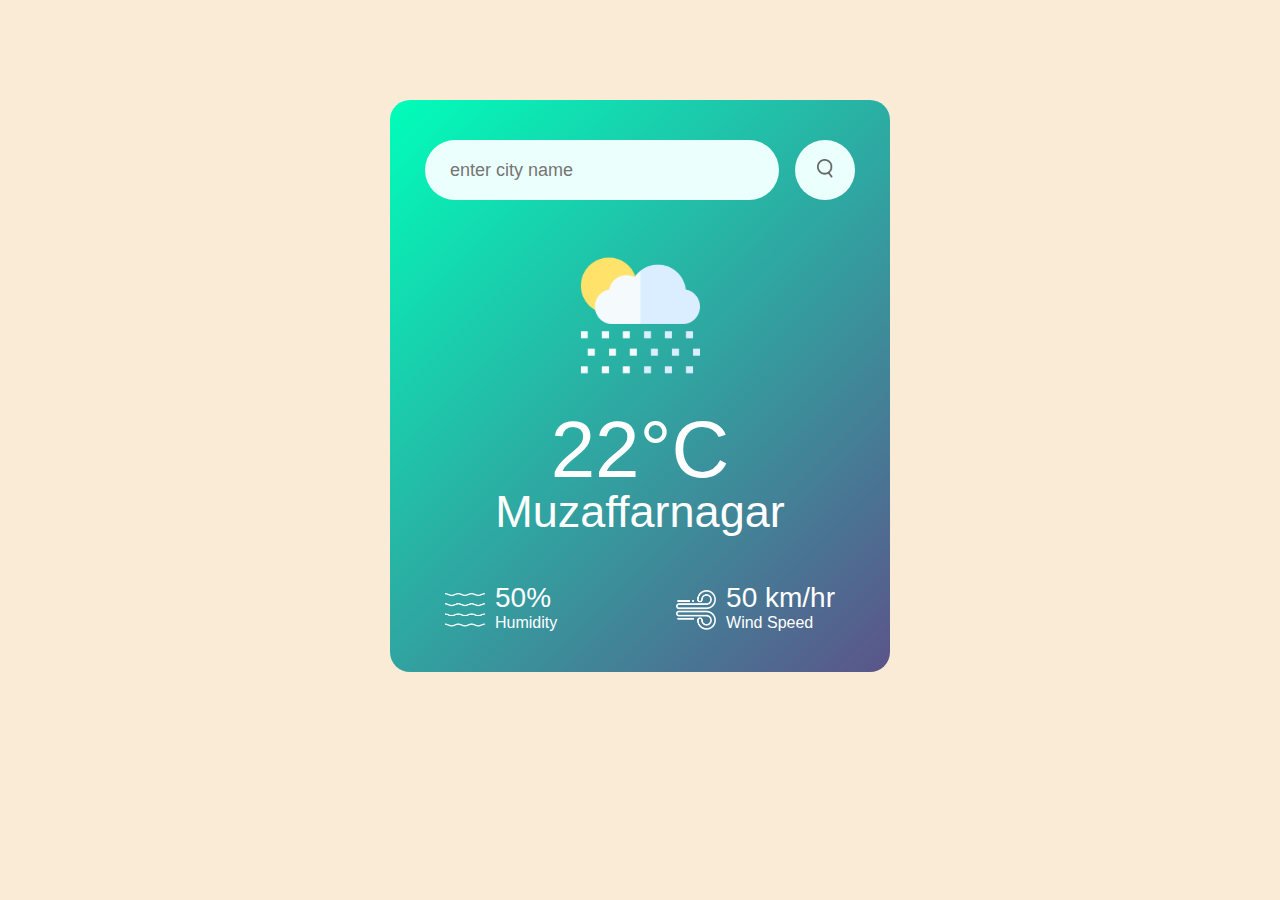
<file: index.html>
<!DOCTYPE html>
<html lang="en">
<head>
    <meta charset="UTF-8">
    <meta name="viewport" content="width=device-width, initial-scale=1.0">
    <link href="index.css" rel="stylesheet">
    <title>Weather app</title>
</head>
<body>
    <div class="card">
        <div class="search">
            <input type="text" placeholder="enter city name" spellcheck="false">
            <button><img src="images/search.png"></button>
        </div>
        <div class="weather">
            <img src="images/rain.png" class="weather-icon">
            <h1 class="temp">22°C</h1>
            <h2 class="city">Muzaffarnagar</h2>
            <div class="details">
                <div class="col">
                    <img src="images/humidity.png" alt="">
                    <div>
                        <p class="humidity">50%</p>
                        <p>Humidity</p>
                    </div>
                </div>
                <div class="col">
                    <img src="images/wind.png" alt="">
                    <div>
                        <p class="wind">50 km/hr</p>
                        <p>Wind Speed</p>
                    </div>
                </div>
            </div>
        </div>
    </div>

    <script>
        const apiKey="a527a12aebf8cb00df0cd38b6c86f57c";
        const apiUrl="https://api.openweathermap.org/data/2.5/weather?units=metric&q=";

        const searchBox = document.querySelector(".search input");
        const searchBtn = document.querySelector(".search button");

        async function checkWeather(city){
            const response = await fetch(apiUrl + city + `&appid=${apiKey}`);
            if (response.status === 404) {
                alert("City not found");
                return;
            }
            var data = await response.json();

            console.log(data);
            document.querySelector(".city").innerHTML = data.name;
            document.querySelector(".temp").innerHTML = Math.round(data.main.temp) + "°C";
            document.querySelector(".humidity").innerHTML = data.main.humidity + "%";
            document.querySelector(".wind").innerHTML = data.wind.speed + "Km/hr ";
        }

        searchBtn.addEventListener("click",()=>{
            checkWeather(searchBox.value);
        })
        
    </script>
</body>
</html>
</file>
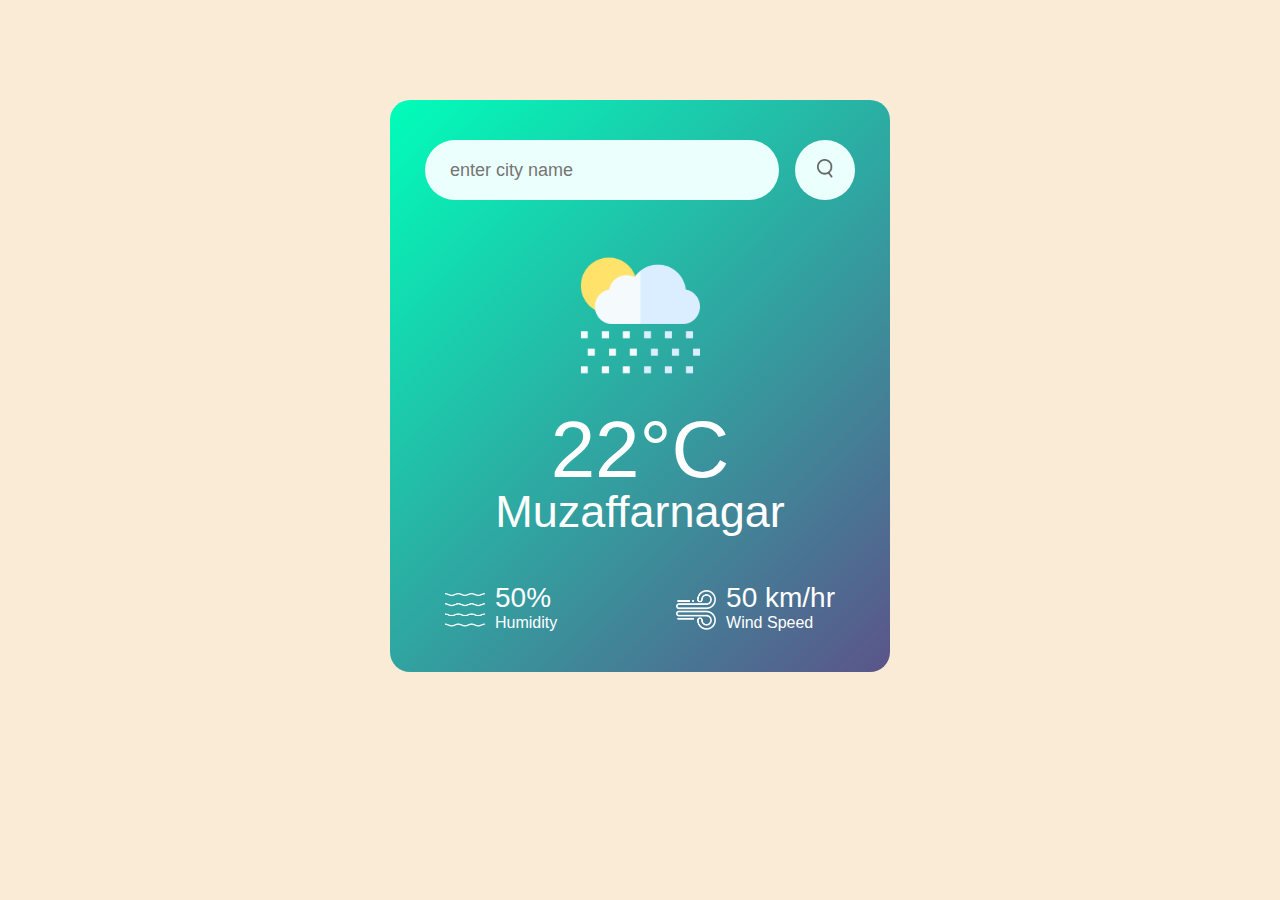
<file: index..html>
<!DOCTYPE html>
<html lang="en">
<head>
    <meta charset="UTF-8">
    <meta name="viewport" content="width=device-width, initial-scale=1.0">
    <link href="index.css" rel="stylesheet">
    <title>Weather app</title>
</head>
<body>
    <div class="card">
        <div class="search">
            <input type="text" placeholder="enter city name" spellcheck="false">
            <button><img src="images/search.png"></button>
        </div>
        <div class="weather">
            <img src="images/rain.png" class="weather-icon">
            <h1 class="temp">22°C</h1>
            <h2 class="city">Muzaffarnagar</h2>
            <div class="details">
                <div class="col">
                    <img src="images/humidity.png" alt="">
                    <div>
                        <p class="humidity">50%</p>
                        <p>Humidity</p>
                    </div>
                </div>
                <div class="col">
                    <img src="images/wind.png" alt="">
                    <div>
                        <p class="wind">50 km/hr</p>
                        <p>Wind Speed</p>
                    </div>
                </div>
            </div>
        </div>
    </div>

    <script>
        const apiKey="a527a12aebf8cb00df0cd38b6c86f57c";
        const apiUrl="https://api.openweathermap.org/data/2.5/weather?units=metric&q=";

        const searchBox = document.querySelector(".search input");
        const searchBtn = document.querySelector(".search button");

        async function checkWeather(city){
            const response = await fetch(apiUrl + city + `&appid=${apiKey}`);
            if (response.status === 404) {
                alert("City not found");
                return;
            }
            var data = await response.json();

            console.log(data);
            document.querySelector(".city").innerHTML = data.name;
            document.querySelector(".temp").innerHTML = Math.round(data.main.temp) + "°C";
            document.querySelector(".humidity").innerHTML = data.main.humidity + "%";
            document.querySelector(".wind").innerHTML = data.wind.speed + "Km/hr ";
        }

        searchBtn.addEventListener("click",()=>{
            checkWeather(searchBox.value);
        })
        
    </script>
</body>
</html>
</file>
<file: index.css>
*{
    margin: 0;
    padding: 0;
    font-family: 'Franklin Gothic Medium', 'Arial Narrow', Arial, sans-serif;
    box-sizing: border-box;
}
body{
    background-color: antiquewhite;
}

.card{
    width: 90%;
    max-width: 500px;
    background: linear-gradient(135deg, #00feba, #5b548a);
    color: white;
    margin: 100px auto 0;    /* top left-right-auto bottom*/
    padding: 40px 35px ;
    border-radius: 20px;
    text-align: center;
}
.search{
    width:100% ;
    display: flex;
    align-items: center;
    justify-content: space-between;
}
.search input{
    border: 0;
    outline: 0;
    background: #ebfffc;
    color: #555;
    padding: 10px 25px;
    height: 60px;
    border-radius: 30px;
    flex: 1;
    margin-right: 16px;
    font-size: 18px;
}
.search button{
    border: 0;
    outline: 0;
    background: #ebfffc;
    border-radius: 50%;
    width: 60px;
    height: 60px;
    cursor: pointer;
}
.search button img{
    width: 16px;
}
.weather-icon{
    width: 170px;
    margin-top: 30px;
}
.weather h1{
    font-size: 80px;
    font-weight: 500;
}
.weather h2{
    font-size: 45px;
    font-weight: 400;
    margin-top: -10px;
}
.details{
    display: flex;
    align-items: center;
    justify-content: space-between;
    padding: 0 20px;
    margin-top: 50px;
}
.col{
    display: flex;
    align-items: center;
    text-align: left;
}
.col img{
    width: 40px;
    margin-right: 10px;
}
.humidity, .wind{
    font-size: 28px;
    margin-top: -6px;
}
</file>
